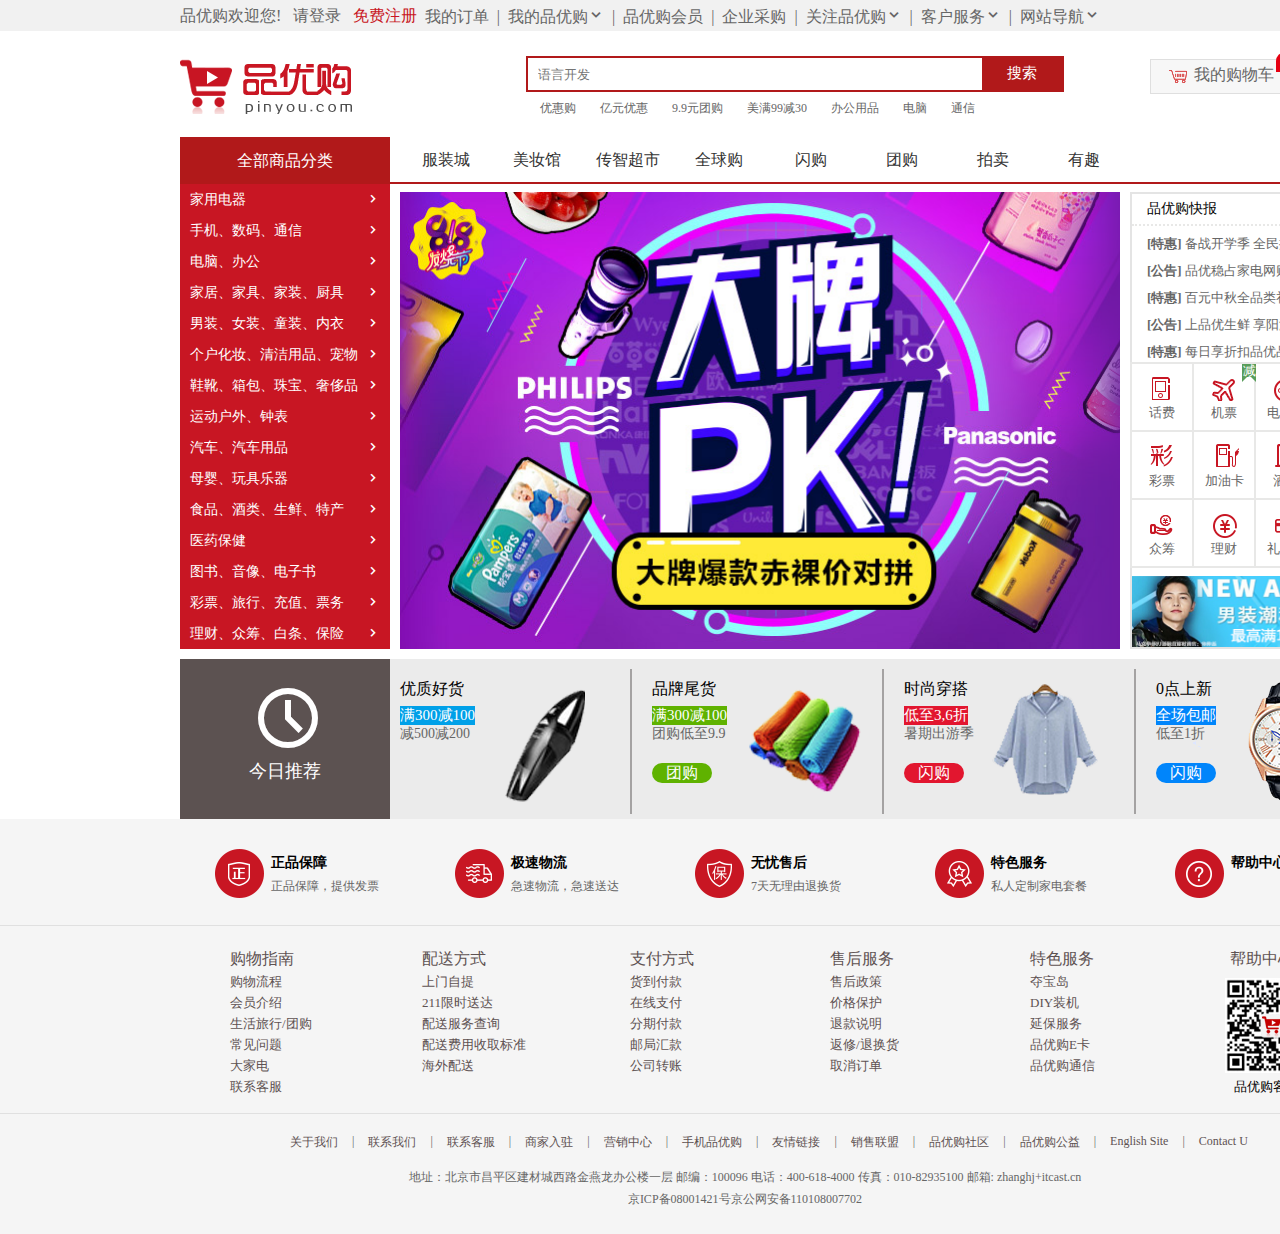
<file: index.html>
<!DOCTYPE html>
<html lang="en">
<head>
    <meta charset="UTF-8">
    <meta http-equiv="X-UA-Compatible" content="IE=edge">
    <meta name="viewport" content="width=device-width, initial-scale=1.0">
    <title>品优购</title>
    <!-- 网站说明 -->
    <meta name="description"
        content="品优购商城-专业的综合网上购物商城,销售家电、数码通讯、电脑、家居百货、服装服饰、母婴、图书、食品等数万个品牌优质商品.便捷、诚信的服务，为您提供愉悦的网上购物体验!" />
    <!-- 关键字 -->
    <meta name="keywords" content="网上购物,网上商城,手机,笔记本,电脑,MP3,CD,VCD,DV,相机,数码,配件,手表,存储卡,京东" />
    <!-- 引入favicon图标 -->
    <link rel="shortcut icon" href="photos/images/favicon.ico" />
    <!-- 引入字体图标 -->
    <link rel="stylesheet" href="style.css">
</head>
<body>
    <header class="header">
        <span>品优购欢迎您!</span>
        <a href="#" class="l1">请登录</a>
        <a href="register.html" class="l22">免费注册</a>
        <ul>
            <li ><a href="#">我的订单</a></li>
            <li>|</li>
            <li ><a href="#">我的品优购</a></li>
            <li>|</li>
            <li ><a href="#">品优购会员</a></li>
            <li>|</li>
            <li ><a href="#">企业采购</a></li>
            <li>|</li>
            <li ><a href="#">关注品优购</a></li>
            <li>|</li>
            <li ><a href="#">客户服务</a></li>
            <li>|</li>
            <li ><a href="#">网站导航</a></li>
        </ul>
    </header>
    <nav>
        <div class="left">
            <h1>
                <a href="index.html" title="品优购商城">品优购商城</a>
            </h1>
        </div>
        <div class="mid">
            <input type="search" name="" id="" placeholder="语言开发">
            <!-- <input type="button" value="搜索"> -->
            <button>搜索</button>
            <ul>
                <li><a href="#">优惠购</a></li>
                <li><a href="#">亿元优惠</a></li>
                <li><a href="#">9.9元团购</a></li>
                <li><a href="#">美满99减30</a></li>
                <li><a href="#">办公用品</a></li>
                <li><a href="#">电脑</a></li>
                <li><a href="#">通信</a></li>
            </ul>
        </div>
        <div class="right">
            <div class="shoppingcar"></div>
            <a href="list.html">我的购物车&nbsp;&nbsp;&nbsp;</a>
            <!-- <div class="juxing"></div>
            <div class="yuan">8</div> -->
            <span>8</span>
        </div>
    </nav>
    <article>
        <div class="left">
            <span class="top">全部商品分类</span>
            <span class="bottom">
                <ul>
                    <li><a href="#">家用电器</a></li>
                    <li><a href="list.html">手机、数码、通信</a></li>
                    <li><a href="#">电脑、办公</a></li>
                    <li><a href="#">家居、家具、家装、厨具</a></li>
                    <li><a href="#">男装、女装、童装、内衣</a></li>
                    <li><a href="#">个户化妆、清洁用品、宠物</a></li>
                    <li><a href="#">鞋靴、箱包、珠宝、奢侈品</a></li>
                    <li><a href="#">运动户外、钟表</a></li>
                    <li><a href="#">汽车、汽车用品</a></li>
                    <li><a href="#">母婴、玩具乐器</a></li>
                    <li><a href="#">食品、酒类、生鲜、特产</a></li>
                    <li><a href="#">医药保健</a></li>
                    <li><a href="#">图书、音像、电子书</a></li>
                    <li><a href="#">彩票、旅行、充值、票务</a></li>
                    <li><a href="#">理财、众筹、白条、保险</a></li>
                </ul>
            </span>
        </div>
        <div class="mid">
            <div class="top">
                <ul>
                    <li><a href="#">服装城</a></li>
                    <li><a href="#">美妆馆</a></li>
                    <li><a href="#">传智超市</a></li>
                    <li><a href="#">全球购</a></li>
                    <li><a href="#">闪购</a></li>
                    <li><a href="#">团购</a></li>
                    <li><a href="#">拍卖</a></li>
                    <li><a href="#">有趣</a></li>
                </ul>
            </div>
            <span></span>
            <div class="dapai"><img src="photos/images/pk.png" alt=""></div>
        </div>
        <div class="right">
            <div class="top">
                <div class="kuaibao">
                    <p>品优购快报</p>
                    <a href="#">更多</a>
                </div>
                <div class="mid-top">
                    <span>[特惠]</span>
                    <span><a href="#">备战开学季&nbsp;全民搬家购数码</a></span><br>
                    <span>[公告]</span>
                    <span><a href="#">品优稳占家电网购六成份额</a></span><br>
                    <span>[特惠]</span>
                    <span><a href="#">百元中秋全品类礼券限量领</a></span><br>
                    <span>[公告]</span>
                    <span><a href="#">上品优生鲜&nbsp;享阳澄湖大闸蟹</a></span><br>
                    <span>[特惠]</span>
                    <span><a href="#">每日享折扣品优品质优</a></span>
                </div>        
            </div>
            <div class="rmid">
                <ul>
                    <li class="one">
                        <a href="#">话费</a>
                    </li>
                    <li class="two">
                        <a href="#">机票</a>
                        <div class="juxing">减</div>
                        <div class="l23"></div>
                        <div class="r23"></div>                
                    </li>
                    <li class="three">
                        <a href="#">电影票</a>            
                    </li>
                    <li class="four">
                        <a href="#">游戏</a>
                    </li>
                    <li class="five">
                        <a href="#">彩票</a>
                    </li>
                    <li class="six">
                        <a href="#">加油卡</a>
                    </li>
                    <li class="seven">
                        <a href="#">酒店</a>           
                    </li>
                    <li class="eight">
                        <a href="#">火车票</a>         
                    </li>
                    <li class="nine">
                        <a href="#">众筹</a>                
                    </li>
                    <li class="ten">
                        <a href="#">理财</a>         
                    </li>
                    <li class="eleven">
                        <a href="#">礼品卡</a>                
                    </li>
                    <li class="twelve">
                        <a href="#"> 白条</a>               
                    </li>
                </ul>
            </div>
            <div class="bottom">
                <img src="photos/images/潮男.png" alt="">
            </div>
        </div>
    </article>
    <div class="tuijian">
        <div class="jinri">
            <p>今日推荐</p>
        </div>
        <ul>
            <li class="one">
                <h1>优质好货</h1>
                <p>满300减100</p>
                <p>减500减200</p>
            </li>
            <li></li>
            <li class="two">
                <h1>品牌尾货</h1>
                <p>满300减100</p>
                <p>团购低至9.9</p>
                <span>团购</span>
            </li>
            <li></li>
            <li class="three">
                <h1>时尚穿搭</h1>
                <p>低至3,6折</p>
                <p>暑期出游季</p>
                <span>闪购</span>
            </li>
            <li></li>
            <li class="four">
                <h1>0点上新</h1>
                <p>全场包邮</p>
                <p>低至1折</p>
                <span>闪购</span>
            </li>
        </ul>
    </div>
    <footer class="footer">
        <ul class="top">
            <li class="one">
                <span></span>
                <h1>正品保障</h1>
                <p>正品保障，提供发票</p>
            </li>
            <li class="two">
                <span></span>
                <h1>极速物流</h1>
                <p>急速物流，急速送达</p>
            </li>
            <li class="three">
                <span></span>
                <h1>无忧售后</h1>
                <p>7天无理由退换货</p>
            </li>
            <li class="four">
                <span></span>
                <h1>特色服务</h1>
                <p>私人定制家电套餐</p>
            </li>
            <li class="five">
                <span></span>
                <h1>帮助中心</h1>
            </li>
        </ul>
        <span class="shang"></span>
        <div class="l1">
            <ul>
                <li class="first"><a href="#">购物指南</a></li>
                <li><a href="#">购物流程</a></li>
                <li><a href="#">会员介绍</a></li>
                <li><a href="#">生活旅行/团购</a></li>
                <li><a href="#">常见问题</a></li>
                <li><a href="#">大家电</a></li>
                <li><a href="#">联系客服</a></li>
            </ul>
        </div>
        <div class="l2">
            <ul>
                <li class="first"><a href="#">配送方式</a></li>
                <li><a href="#">上门自提</a></li>
                <li><a href="#">211限时送达</a></li>
                <li><a href="#">配送服务查询</a></li>
                <li><a href="#">配送费用收取标准</a></li>
                <li><a href="#">海外配送</a></li>
            </ul>
        </div>
        <div class="l3">
            <ul>
                <li class="first"><a href="#">支付方式</a></li>
                <li><a href="#">货到付款</a></li>
                <li><a href="#">在线支付</a></li>
                <li><a href="#">分期付款</a></li>
                <li><a href="#">邮局汇款</a></li>
                <li><a href="#">公司转账</a></li>
            </ul>
        </div>
        <div class="l4">
            <ul>
                <li class="first"><a href="#">售后服务</a></li>
                <li><a href="#">售后政策</a></li>
                <li><a href="#">价格保护</a></li>
                <li><a href="#">退款说明</a></li>
                <li><a href="#">返修/退换货</a></li>
                <li><a href="#">取消订单</a></li>
            </ul>
        </div>
        <div class="l5">
            <ul>
                <li class="first"><a href="#">特色服务</a></li>
                <li><a href="#">夺宝岛</a></li>
                <li><a href="#">DIY装机</a></li>
                <li><a href="#">延保服务</a></li>
                <li><a href="#">品优购E卡</a></li>
                <li><a href="#">品优购通信</a></li>
            </ul>
        </div>
        <div class="l6">
            <ul>
                <li class="first"><a href="#">帮助中心</a></li>
            </ul>
            <p>品优购客户端</p>
        </div>
        <span class="xia"></span>
        <ul class="bottom2">
            <li><a href="#">关于我们</a></li>
            <li>|</li>
            <li><a href="#">联系我们</a></li>
            <li>|</li>
            <li><a href="#">联系客服</a></li>
            <li>|</li>
            <li><a href="#">商家入驻</a></li>
            <li>|</li>
            <li><a href="#">营销中心</a></li>
            <li>|</li>
            <li><a href="#">手机品优购</a></li>
            <li>|</li>
            <li><a href="#">友情链接</a></li>
            <li>|</li>
            <li><a href="#">销售联盟</a></li>
            <li>|</li>
            <li><a href="#">品优购社区</a></li>
            <li>|</li>
            <li><a href="#">品优购公益</a></li>
            <li>|</li>
            <li><a href="#">English&nbsp;Site</a></li>
            <li>|</li>
            <li><a href="#">Contact&nbsp;U</a></li>
        </ul>
        <div class="address">
            <p>地址：北京市昌平区建材城西路金燕龙办公楼一层 邮编：100096 电话：400-618-4000 
                传真：010-82935100 邮箱: zhanghj+itcast.cn</p>
            <p>京ICP备08001421号京公网安备110108007702</p>
        </div>
    </footer>
</body>
</html>
</file>
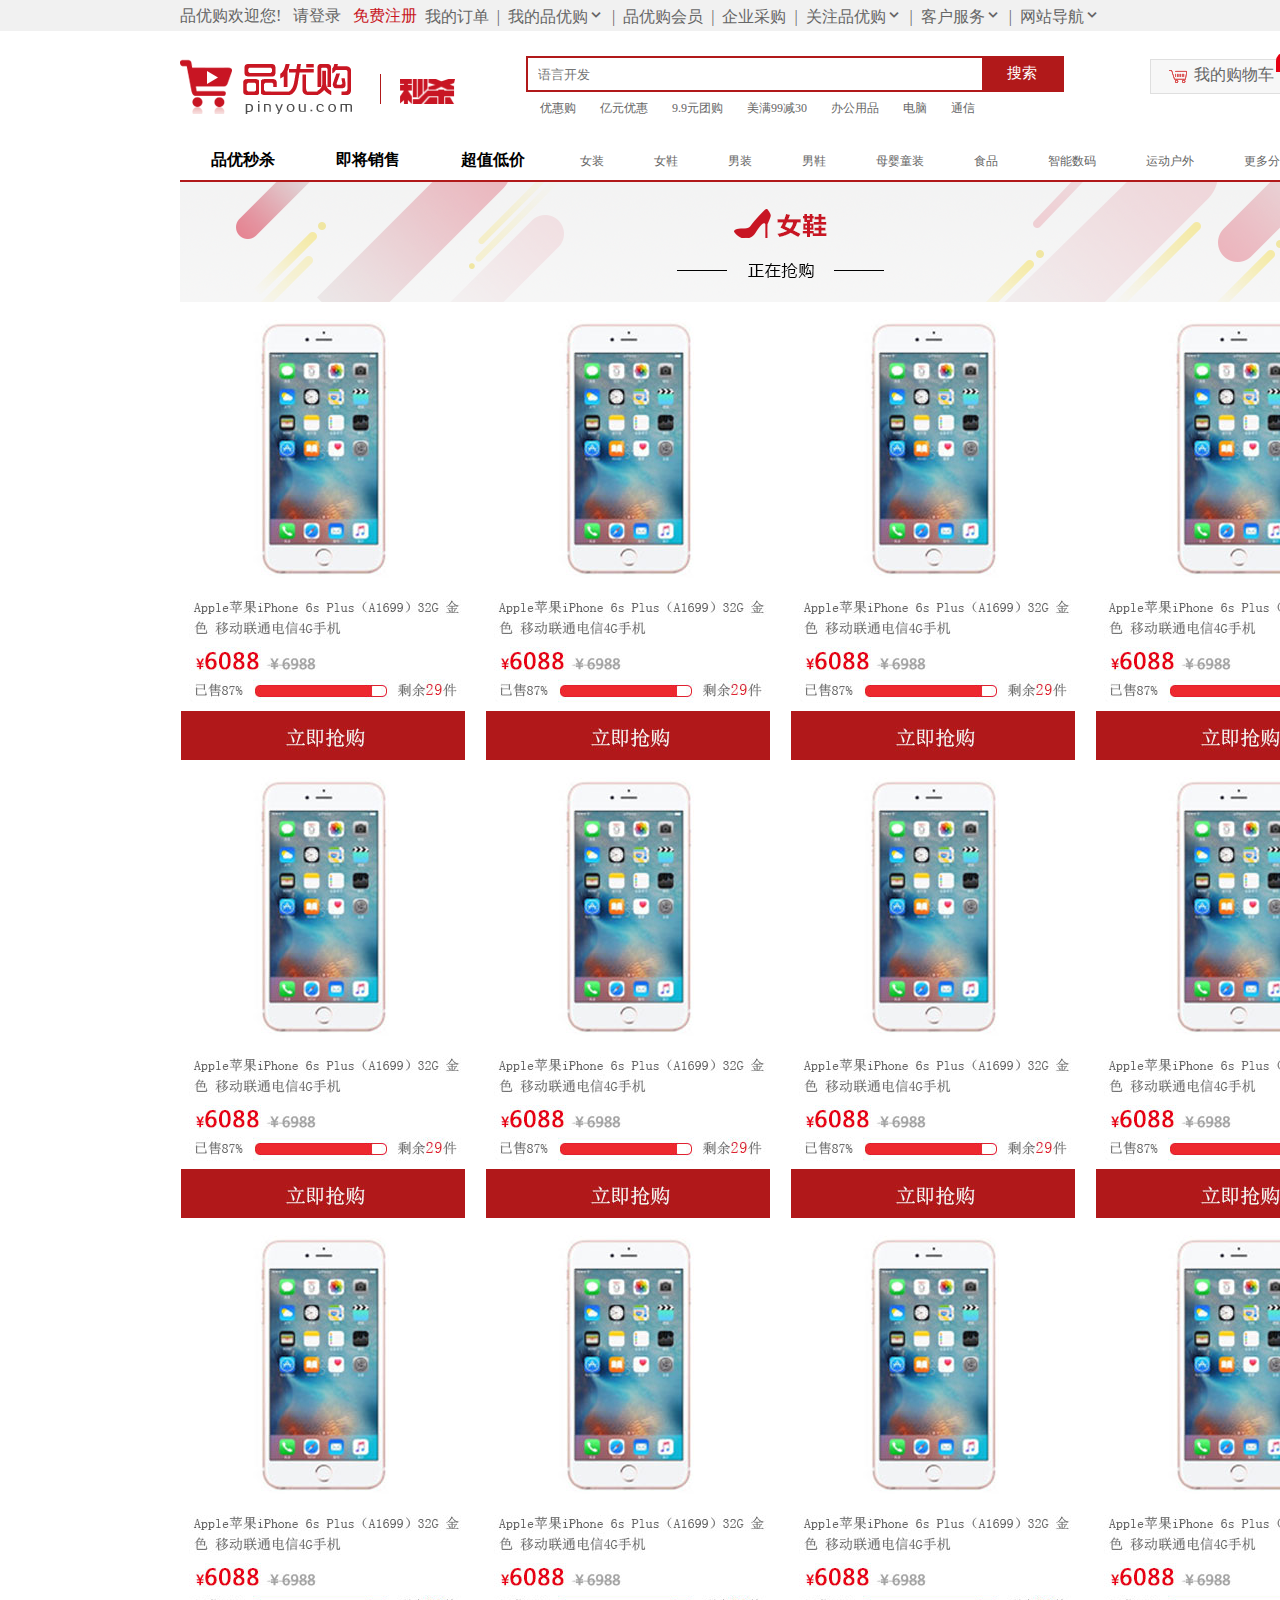
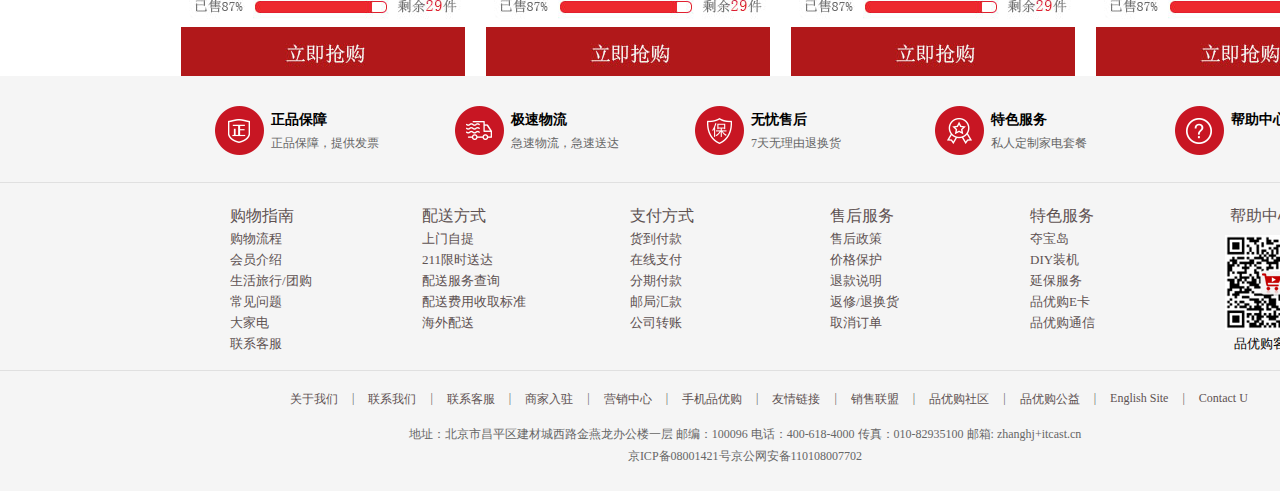
<file: list.html>
<!DOCTYPE html>
<html lang="en">
<head>
    <meta charset="UTF-8">
    <meta http-equiv="X-UA-Compatible" content="IE=edge">
    <meta name="viewport" content="width=device-width, initial-scale=1.0">
    <title>品优购</title>
    <!-- 网站说明 -->
    <meta name="description"
        content="列表页-专业的综合网上购物商城,销售家电、数码通讯、电脑、家居百货、服装服饰、母婴、图书、食品等数万个品牌优质商品.便捷、诚信的服务，为您提供愉悦的网上购物体验!" />
    <!-- 关键字 -->
    <meta name="keywords" content="网上购物,网上商城,手机,笔记本,电脑,MP3,CD,VCD,DV,相机,数码,配件,手表,存储卡,京东" />
    <!-- 引入favicon图标 -->
    <link rel="shortcut icon" href="photos/images/favicon.ico" />
    <!-- 引入字体图标 -->
    <link rel="stylesheet" href="style.css">
    <link rel="stylesheet" href="list.css">
</head>
<body>
    <header class="header">
        <span>品优购欢迎您!</span>
        <a href="#" class="l1">请登录</a>
        <a href="#" class="l22">免费注册</a>
        <ul>
            <li ><a href="#">我的订单</a></li>
            <li>|</li>
            <li ><a href="#">我的品优购</a></li>
            <li>|</li>
            <li ><a href="#">品优购会员</a></li>
            <li>|</li>
            <li ><a href="#">企业采购</a></li>
            <li>|</li>
            <li ><a href="#">关注品优购</a></li>
            <li>|</li>
            <li ><a href="#">客户服务</a></li>
            <li>|</li>
            <li ><a href="#">网站导航</a></li>
        </ul>
    </header>
    <nav>
        <div class="left">
            <h1>
                <a href="index.html" title="品优购商城">品优购商城</a>
            </h1>
        </div>
        <div class="miaosha1">
            <span></span>
            <img src="photos/images/秒杀.png" alt="">
        </div>
        <div class="mid">
            <input type="search" name="" id="" placeholder="语言开发">
            <button>搜索</button>
            <ul>
                <li><a href="#">优惠购</a></li>
                <li><a href="#">亿元优惠</a></li>
                <li><a href="#">9.9元团购</a></li>
                <li><a href="#">美满99减30</a></li>
                <li><a href="#">办公用品</a></li>
                <li><a href="#">电脑</a></li>
                <li><a href="#">通信</a></li>
            </ul>
        </div>
        <div class="right">
            <div class="shoppingcar"></div>
            <a href="#">我的购物车&nbsp;&nbsp;&nbsp;</a>
            <span>8</span>
        </div>
    </nav>
    <!-- 品优秒杀 -->
    <article class="article">
        <div class="a_content">
            <ul class="a_left">
                <li><a href="#">品优秒杀</a></li>
                <li><a href="#">即将销售</a></li>
                <li><a href="#">超值低价</a></li>
            </ul>
            <ul class="a_right">
                <li><a href="#">女装</a></li>
                <li><a href="#">女鞋</a></li>
                <li><a href="#">男装</a></li>
                <li><a href="#">男鞋</a></li>
                <li><a href="#">母婴童装</a></li>
                <li><a href="#">食品</a></li>
                <li><a href="#">智能数码</a></li>
                <li><a href="#">运动户外</a></li>
                <li><a href="#" class="a_right_li">更多分类</a></li>
            </ul>
            <div class="mid">
                <span></span>
            </div>
        </div>

    </article>
    <!-- 女鞋 -->
    <div class="shoes">
        <img src="photos/images/正在抢购.png" alt="">
    </div>
    <!-- 手机 -->
    <div class="iphones">
        <ul>
            <li></li>
            <li></li>
            <li></li>
            <li></li>
            <li></li>
            <li></li>
            <li></li>
            <li></li>
            <li></li>
            <li></li>
            <li></li>
            <li></li>
        </ul>
    </div>
    <footer class="footer">
        <ul class="top">
            <li class="one">
                <span></span>
                <h1>正品保障</h1>
                <p>正品保障，提供发票</p>
            </li>
            <li class="two">
                <span></span>
                <h1>极速物流</h1>
                <p>急速物流，急速送达</p>
            </li>
            <li class="three">
                <span></span>
                <h1>无忧售后</h1>
                <p>7天无理由退换货</p>
            </li>
            <li class="four">
                <span></span>
                <h1>特色服务</h1>
                <p>私人定制家电套餐</p>
            </li>
            <li class="five">
                <span></span>
                <h1>帮助中心</h1>
            </li>
        </ul>
        <span class="shang"></span>
        <div class="l1">
            <ul>
                <li class="first"><a href="#">购物指南</a></li>
                <li><a href="#">购物流程</a></li>
                <li><a href="#">会员介绍</a></li>
                <li><a href="#">生活旅行/团购</a></li>
                <li><a href="#">常见问题</a></li>
                <li><a href="#">大家电</a></li>
                <li><a href="#">联系客服</a></li>
            </ul>
        </div>
        <div class="l2">
            <ul>
                <li class="first"><a href="#">配送方式</a></li>
                <li><a href="#">上门自提</a></li>
                <li><a href="#">211限时送达</a></li>
                <li><a href="#">配送服务查询</a></li>
                <li><a href="#">配送费用收取标准</a></li>
                <li><a href="#">海外配送</a></li>
            </ul>
        </div>
        <div class="l3">
            <ul>
                <li class="first"><a href="#">支付方式</a></li>
                <li><a href="#">货到付款</a></li>
                <li><a href="#">在线支付</a></li>
                <li><a href="#">分期付款</a></li>
                <li><a href="#">邮局汇款</a></li>
                <li><a href="#">公司转账</a></li>
            </ul>
        </div>
        <div class="l4">
            <ul>
                <li class="first"><a href="#">售后服务</a></li>
                <li><a href="#">售后政策</a></li>
                <li><a href="#">价格保护</a></li>
                <li><a href="#">退款说明</a></li>
                <li><a href="#">返修/退换货</a></li>
                <li><a href="#">取消订单</a></li>
            </ul>
        </div>
        <div class="l5">
            <ul>
                <li class="first"><a href="#">特色服务</a></li>
                <li><a href="#">夺宝岛</a></li>
                <li><a href="#">DIY装机</a></li>
                <li><a href="#">延保服务</a></li>
                <li><a href="#">品优购E卡</a></li>
                <li><a href="#">品优购通信</a></li>
            </ul>
        </div>
        <div class="l6">
            <ul>
                <li class="first"><a href="#">帮助中心</a></li>
            </ul>
            <p>品优购客户端</p>
        </div>
        <span class="xia"></span>
        <ul class="bottom2">
            <li><a href="#">关于我们</a></li>
            <li>|</li>
            <li><a href="#">联系我们</a></li>
            <li>|</li>
            <li><a href="#">联系客服</a></li>
            <li>|</li>
            <li><a href="#">商家入驻</a></li>
            <li>|</li>
            <li><a href="#">营销中心</a></li>
            <li>|</li>
            <li><a href="#">手机品优购</a></li>
            <li>|</li>
            <li><a href="#">友情链接</a></li>
            <li>|</li>
            <li><a href="#">销售联盟</a></li>
            <li>|</li>
            <li><a href="#">品优购社区</a></li>
            <li>|</li>
            <li><a href="#">品优购公益</a></li>
            <li>|</li>
            <li><a href="#">English&nbsp;Site</a></li>
            <li>|</li>
            <li><a href="#">Contact&nbsp;U</a></li>
        </ul>
        <div class="address">
            <p>地址：北京市昌平区建材城西路金燕龙办公楼一层 邮编：100096 电话：400-618-4000 
                传真：010-82935100 邮箱: zhanghj+itcast.cn</p>
            <p>京ICP备08001421号京公网安备110108007702</p>
        </div>
    </footer>
</body>
</file>
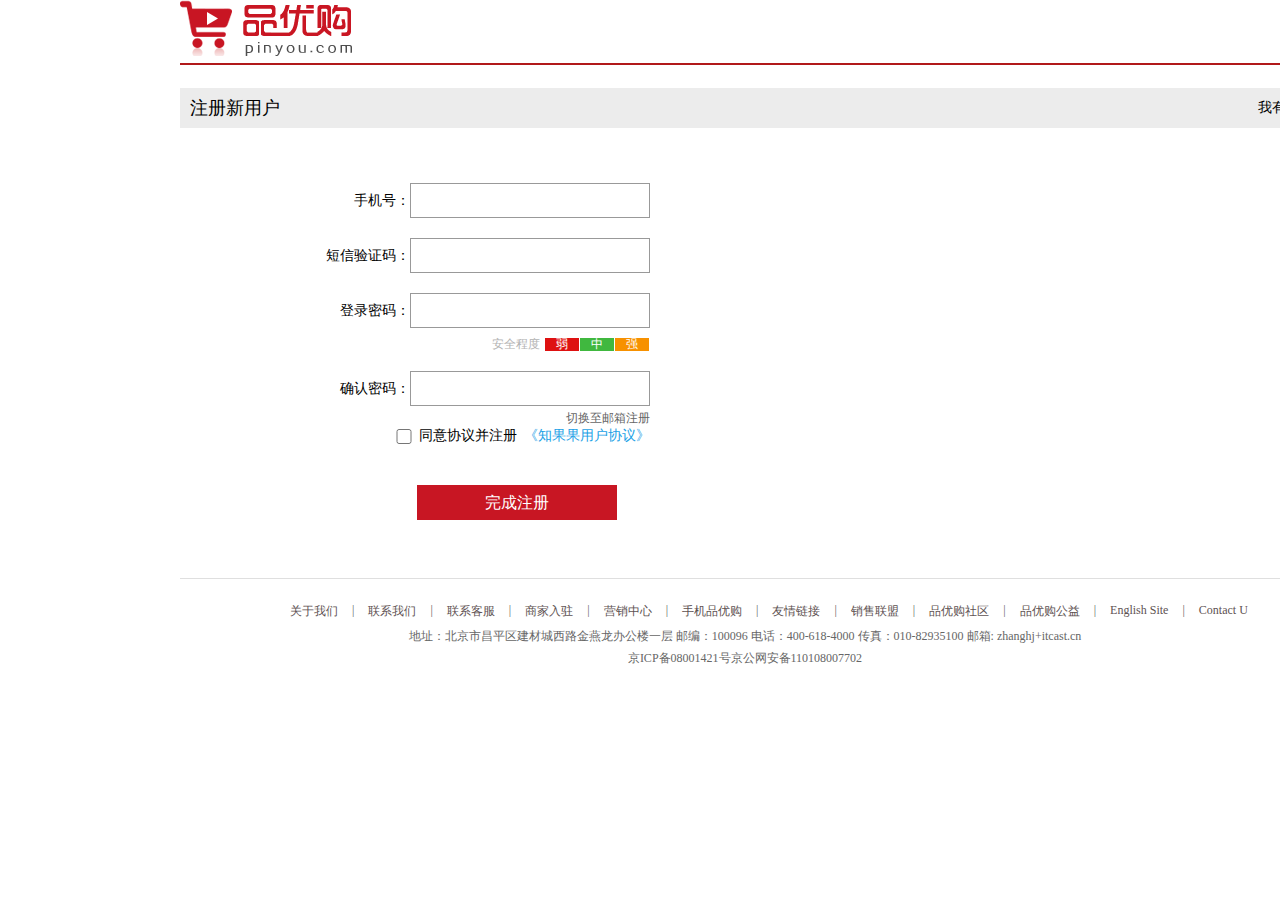
<file: register.html>
<!DOCTYPE html>
<html lang="en">
<head>
    <meta charset="UTF-8">
    <meta http-equiv="X-UA-Compatible" content="IE=edge">
    <meta name="viewport" content="width=device-width, initial-scale=1.0">
    <title>个人注册</title>
    
    <!-- 引入favicon图标 -->
    <link rel="shortcut icon" href="photos/images/favicon.ico" />
    <!-- 引入字体图标 -->
    <link rel="stylesheet" href="style.css">
    <link rel="stylesheet" href="register.css">
</head>
<body>
    <!-- logo图标 -->
    <header class="r_header">
        <div class="left">
            <h1>
                <a href="index.html" title="品优购商城">品优购商城</a>
            </h1>
        </div>
    </header>
    <!-- 注册新用户 -->
    <div class="r_article">
        <div class="r_register">
            <span class="r_one">注册新用户</span>
            <span class="r_two">我有账号，去<a href="#">登录</a></span>
        </div>
    </div>
    <div class="r_main">
        <span class="r_first">手机号：<input type="number" class="phoneNum"></span>
        <span class="r_second">短信验证码：<input type="number" class="checkNum"></span>
        <span class="r_third"> 登录密码：<input type="password" class="password"></span>
        <span class="r_fourth">
            <p>安全程度</p>
            <ul>
                <li class="r_one">弱</li>
                <li class="r_two">中</li>
                <li class="r_three">强</li>
            </ul>
        </span>
        <span class="r_fifth">确认密码：<input type="password" class="checkPwd"></span>
        <span class="r_sixth"><p>切换至邮箱注册</p></span>
        <span class="r_seventh"><input type="checkbox">&nbsp;&nbsp;同意协议并注册<a href="#">&nbsp;&nbsp;《知果果用户协议》</a></span>
        <div class="complete"><a href="#">完成注册</a></div>
    </div>
    <div class="hx">
        <span class="hengxian"></span>
    </div>
    <footer class="footer2">
        <ul class="bottom2">
            <li><a href="#">关于我们</a></li>
            <li>|</li>
            <li><a href="#">联系我们</a></li>
            <li>|</li>
            <li><a href="#">联系客服</a></li>
            <li>|</li>
            <li><a href="#">商家入驻</a></li>
            <li>|</li>
            <li><a href="#">营销中心</a></li>
            <li>|</li>
            <li><a href="#">手机品优购</a></li>
            <li>|</li>
            <li><a href="#">友情链接</a></li>
            <li>|</li>
            <li><a href="#">销售联盟</a></li>
            <li>|</li>
            <li><a href="#">品优购社区</a></li>
            <li>|</li>
            <li><a href="#">品优购公益</a></li>
            <li>|</li>
            <li><a href="#">English&nbsp;Site</a></li>
            <li>|</li>
            <li><a href="#">Contact&nbsp;U</a></li>
        </ul>
        <div class="address">
            <p>地址：北京市昌平区建材城西路金燕龙办公楼一层 邮编：100096 电话：400-618-4000 
                传真：010-82935100 邮箱: zhanghj+itcast.cn</p>
            <p>京ICP备08001421号京公网安备110108007702</p>
        </div>
    </footer>
</body>
</html>
</file>
<file: style.css>
* {
    padding: 0;
    margin: 0;
    box-sizing: border-box;
}
@font-face {
    font-family: 'icomoon';
    src:  url('photos/fonts/icomoon.eot?bj9glo');
    src:  url('photos/fonts/icomoon.eot?bj9glo#iefix') format('embedded-opentype'),
      url('photos/fonts/icomoon.ttf?bj9glo') format('truetype'),
      url('photos/fonts/icomoon.woff?bj9glo') format('woff'),
      url('photos/fonts/icomoon.svg?bj9glo#icomoon') format('svg');
    font-weight: normal;
    font-style: normal;
    font-display: block;
  }
li {
    list-style: none;
}
.header {
    width: 100%;
    height: 31px;
    background-color: rgb(241, 241, 241);
    line-height: 31px;
}
.header span {
    margin-left: 180px;
}
.header span, .l1 {
    color: rgb(102, 102, 102);
}
a {
    text-decoration: none;
}
.header .l1,.l22 {
    margin-left: 8px;
}
.header .l22{
    color: rgb(200, 22, 35);
}
.header ul {
    float: right;
    margin-right: 180px;
}
.header ul li{
    font-family: 'icomoon';
    float: left;
}
.header ul li a{
    margin-left: 0;
    color: rgb(102, 102, 102);
}
.header ul li a:hover {
    color: rgb(200, 22, 35);
}
.header ul li:nth-child(even) {
    color: rgb(102, 102, 102);
    margin-left: 8px;
    margin-right: 8px;
}
nav {
    position: relative;
    width: 1200px;
    height: 106px;
    margin-left: 180px;
}
/* 左边的品优购logo */
nav .left {
    position: absolute;
    top: 28px;
    width: 210px;
    height: 55px;
    background: url(photos/images/logo.png) no-repeat;
}
nav .left a{
    display: block;
    width: 210px;
    height: 55px;
    /* 隐藏h1内的文字 */
    /* font-size: 0; */
    text-indent: -9999px;
    overflow: hidden;
}
/* 中间的搜索模块 */
nav .mid {
    position: absolute;
    left: 346px;
    top: 25px;
    width: 538px;
    height: 36px;
    border: 2px solid #b1191a;
}
nav .mid input {
    float: left;
    width: 454px;
    height: 32px;
    border: 0;
    /* 去掉默认的蓝色边框 */
    outline: none;
    padding-left: 10px;
}
nav .mid button {
    cursor: pointer;
    float: left;
    width: 80px;
    height: 33px;
    background-color: #b1191a;
    margin-top: -1px;
    border: 0;
    outline: none;
    font-size: 15px;
    color: white;
}
nav .mid ul li a{
    float: left;
    text-decoration: none;
    color: #666;
    margin: 10px 12px 0 12px;
    font-size: 12px;
}
nav .mid ul li a:hover{
    color: #b1191a;
}
/* 右边的购物车 */
nav .right{
    position: absolute;
    top: 28px;
    right: 60px;
    width: 170px;
    height: 35px;
    background-color: #f7f7f7;
    border: 1px solid #dfdfdf;
}
nav .right .shoppingcar {
    float: left;
    width: 20px;
    height: 15px;
    margin-left: 18px;
    margin-top: 10px;
    background: url(photos/images/icons.png) -415px -90px;
}
nav .right a{
    font-family: 'icomoon';
    float: left;
    color: #666;
    margin-left: 5px;
    margin-top: 5px;
}
nav .right a:hover{
    color: #b1191a;
}
/* nav .right .juxing{
    float: left;
    width: 12px;
    height: 12px;
    margin-left: 125px;
    margin-top: -27px;
    background-color: #e60012;
}
nav .right .yuan{
    float: left;
    width: 20px;
    height: 20px;
    color: white;
    font-size: 17px;
    text-align: center;
    line-height: 20px;
    border-radius: 15px;
    margin-left: 125px;
    margin-top: -35px;
    background-color: #e60012;
} */
nav .right span{
    position: absolute;
    /* 不需要设置宽度，当里面元素过多让其自动撑开 */
    left: 125px;
    top: -8px;
    height: 20px;
    text-align: center;
    line-height: 20px;
    color: #fff;
    padding-left: 5px;
    padding-right: 5px;
    background-color: #e60012;
    border-radius: 10px 10px 10px 0;
}
/* 内容部分 */
article {
    position: relative;
    width: 1200px;
    height: 512px;
    margin-left: 180px;
}
/* 左边的物品分类 */
article .left{
    position: absolute;
    top: 0;
    left: 0;
    width: 210px;
    height: 510px;
    background-color: antiquewhite;
}
article .left .top{
    width: 210px;
    height: 47px;
    display: inline-block;
    background-color: #b1191a;
    color: #fff;
    font-size: 16px;
    text-align: center;
    line-height: 47px;
}
article .left .bottom{
    position: absolute;
    display: block;
    width: 210px;
    height: 465px;
    background-color: #c81623;
}
article .left .bottom ul li{
    color: rgb(255, 255, 255);
    width: 210px;
    height: 31px;
    line-height: 31px;
    font-size: 14px;
}
article .left .bottom ul li:hover {
    background-color: #f7f7f7;
    color: #c81623;
}
article .left .bottom ul li:hover a{
    color: #c81623;
}
article .left .bottom ul li a{
    margin-left: 10px;
    /* 因为浏览器给a标签设置了默认的颜色，所以不会继承父类的颜色 */
    color: white;
}
article .left .bottom ul li::after {
    content: '\e907';
    font-family: 'icomoon';
    float: right;
    margin-right: 10px;
}
/* 中间上面的关键词 */
article .mid .top {
    position: absolute;
    left: 220px;
    width: 730px;
    height: 45px;
    text-align: center;
    line-height: 45px;
}
article .mid .top ul li{
    float: left;
    width: 91.25px;
}
article .mid .top ul li:hover{
    background-color: #c81623;;
}
article .mid .top ul li:hover a{
    color: white;
}
article .mid .top ul li a{
    color: #333333;
}
/* 中间中间的横线 */
article .mid span{
    position: absolute;
    top: 45px;
    left: 210px;
    display: block;
    width: 990px;
    height: 2px;
    background-color: #b1191a;
}
/* 中间下面的大牌pk */
article .mid .dapai{
    position: absolute;
    top: 55px;
    left: 220px;
    width: 720px;
    height: 457px;
}
article .mid .dapai img{
    width: 100%;
    height: 100%;
}
/* 右边的快报 */
article .right {
    position: absolute;
    top: 55px;
    right: 0;
    width: 250px;
    height: 457px;
    border: 2px solid #e4e4e4;
}
article .right .top {
    float: left;
    width: 250px;
    height: 164px;
}
article .right .top .kuaibao{
    float: left;
    width: 245px;
    height: 32px;
    border-bottom: 2px #e8e8e7 dotted;
    background-color: #ffffff;
    padding-top: 6px;
    padding-left: 15px;
    font-size: 14px;
}
article .right .top .kuaibao p{
    display: inline-block;
}
article .right .top .kuaibao a{
    float: right;
    margin-right: 30px;
    color: rgb(132, 117, 117);
}
article .right .top .kuaibao a:hover{
    color: rgb(54, 50, 50);
}
article .right .top .kuaibao a::after{
    position: absolute;
    font-family: 'icomoon';
    content: '\e907';
    top: 10px;
    right: 7px;
}
/* 右边的特惠和公告 */
article .right .top .mid-top{
    padding-left: 15px;
    font-size: 13px;
    color: #666;
}
article .right .top .mid-top span:nth-of-type(odd){
    font-weight: 700;
    display: inline-block;
    margin-top: 9px;
}
article .right .top .mid-top span a{
    color: #666;
}
article .right .top .mid-top span a:hover{
    text-decoration: underline;
    color: rgb(54, 50, 50);
}
/* 右边的图标 */
article .right .rmid{
    position: absolute;
    top: 170px;
    width: 248px;
    height: 210px;
}
article .right .rmid ul li{
    float: left;
    width: 64px;
    height: 70px;
    border: 2px solid #e8e8e7;
    margin-left: -2px;
    margin-top: -2px;
    text-align: center;
    font-size: 13px;
    color: #666;
}
article .right .rmid ul li a{
    display: inline-block;
    margin-top: 40px;
    color: #666;
}
article .right .rmid ul li a:hover{
    color: #e60012;
}
article .right .rmid .one::after{
    position: absolute;
    content: '';
    top: 12px;
    left: 20px;
    width: 18px;
    height: 24px;
    background: url(photos/images/icons.png) no-repeat -20px -15px;
}
article .right .rmid .two::after{
    position: absolute;
    content: '';
    top: 12px;
    left: 80px;
    width: 29px;
    height: 29px;
    background: url(photos/images/icons.png) no-repeat -80px -15px;
}
article .right .rmid .three::after{
    position: absolute;
    content: '';
    top: 12px;
    left: 142px;
    width: 25px;
    height: 25px;
    background: url(photos/images/icons.png) no-repeat -142px -15px;
}
article .right .rmid .four::after{
    position: absolute;
    content: '';
    top: 12px;
    left: 204px;
    height: 25px;
    width: 25px;
    background: url(photos/images/icons.png) no-repeat -206px -15px;
}
article .right .rmid .five::after{
    position: absolute;
    content: '';
    top: 80px;
    left: 18px;
    height: 25px;
    width: 25px;
    background: url(photos/images/icons.png) no-repeat -17px -88px;
}
article .right .rmid .six::after{
    position: absolute;
    content: '';
    top: 80px;
    left: 82px;
    height: 25px;
    width: 25px;
    background: url(photos/images/icons.png) no-repeat -78px -88px;
}
article .right .rmid .seven::after{
    position: absolute;
    content: '';
    top: 80px;
    left: 142px;
    height: 25px;
    width: 25px;
    background: url(photos/images/icons.png) no-repeat -142px -88px;
}
article .right .rmid .eight::after{
    position: absolute;
    content: '';
    top: 80px;
    left: 205px;
    height: 25px;
    width: 25px;
    background: url(photos/images/icons.png) no-repeat -206px -88px;
}
article .right .rmid .nine::after{
    position: absolute;
    content: '';
    top: 150px;
    left: 18px;
    height: 25px;
    width: 25px;
    background: url(photos/images/icons.png) no-repeat -17px -159px;
}
article .right .rmid .ten::after{
    position: absolute;
    content: '';
    top: 150px;
    left: 80px;
    height: 25px;
    width: 25px;
    background: url(photos/images/icons.png) no-repeat -78px -159px;
}
article .right .rmid .eleven::after{
    position: absolute;
    content: '';
    top: 154px;
    left: 142px;
    height: 25px;
    width: 25px;
    background: url(photos/images/icons.png) no-repeat -142px -159px;
}
article .right .rmid .twelve::after{
    position: absolute;
    content: '';
    top: 147px;
    left: 205px;
    height: 25px;
    width: 25px;
    background: url(photos/images/icons.png) no-repeat -206px -159px;
}
/* 右边立减图标 */
article .right .rmid .two .juxing{
    position: absolute;
    top: 0;
    left: 110px;
    width: 14px;
    height: 13px;
    text-align: center;
    line-height: 13px;
    color: white;
    background-color: #589d5a;
    /* 提升优先级 */
    z-index: 1;
}
article .right .rmid .two .l23{
    position: absolute;
    top: 6px;
    left: 110px;
    width: 0;
    height: 0;
    border: 6px solid transparent;
    border-left: 6px solid #589d5a;
}
article .right .rmid .two .r23{
    position: absolute;
    top: 6px;
    left: 112px;
    width: 0;
    height: 0;
    border: 6px solid transparent;
    border-right: 6px solid #589d5a;
}
/* 右下的潮男 */
article .right .bottom{
    position: absolute;
    bottom: 0;
    width: 250px;
    height: 71px;
}
article .right .bottom img{
    width: 100%;
    height: 100%;
}
/* 今日推荐 */
.tuijian {
    position: relative;
    width: 1200px;
    height: 160px;
    background-color: #ebebeb;
    margin-left: 180px;
    margin-top: 10px;
}
/* 左边的今日推荐 */
.tuijian .jinri{
    position: absolute;
    width: 210px;
    height: 100%;
    background-color: #5c5251;
    color: #fff;
    text-align: center;
}
.tuijian .jinri p{
    font-size: 18px;
    margin-top: 100px;
}
.tuijian .jinri::before{
    position: absolute;
    content: '\e901';
    font-family: 'icomoon';
    top: 30px;
    left: 78px;
    font-size: 60px;
}
/* 右边的优质货物 */
.tuijian ul{
    position: absolute;
    left: 210px;
    margin-left: 10px;
}
.tuijian ul li:nth-child(odd){
    float: left;
    /* width: 236px; */
    width: 210px;
    height: 160px;
    padding-top: 20px;
}
.tuijian ul li:nth-child(even){
    float: left;
    height: 145px;
    width: 2px;
    background-color: #a4a2a2;
    margin-left: 20px;
    margin-right: 20px;
    margin-top: 10px;
}
.tuijian ul li h1{
    font-size: 16px;
    font-weight: 400;
}
.tuijian ul li:nth-child(odd) p:first-of-type{
    margin-top: 6px;
    display: inline-block;
    color: #fff;
    font-size: 15px;
}
.tuijian ul li:nth-child(odd) p:last-of-type{
    color: #666666;
    font-size: 14px;
}
.tuijian ul .one{
    position: relative;
}
.tuijian ul .two{
    position: relative;
}
.tuijian ul .three{
    position: relative;
}
.tuijian ul .four{
    position: relative;
}
.tuijian ul .one p:first-of-type{
    background-color: #00a0e8;
}
.tuijian ul .two p:first-of-type{
    background-color: #5fb200;
}
.tuijian ul .three p:first-of-type{
    background-color: #e2162f;
}
.tuijian ul .four p:first-of-type{
    background-color: #0085fb;
}
.tuijian ul li span{
    display: inline-block;
    width: 60px;
    height: 20px;
    text-align: center;
    border-radius: 10px;
    color: #fff;
    margin-top: 20px;
}
.tuijian ul .two span{
    background-color: #5fb200;
}
.tuijian ul .three span{
    background-color: #e2162f;
}
.tuijian ul .four span{
    background-color: #0085fb;
}
.tuijian ul .one::after {
    content: '';
    position: absolute;
    top: 30px;
    right: 25px;
    width: 80px;
    height: 115px;
    background: url(photos/images/图层150.png) no-repeat;
}
.tuijian ul .two::after {
    content: '';
    position: absolute;
    top: 30px;
    right: 0;
    width: 113px;
    height: 103px;
    background: url(photos/images/图层149.png) no-repeat;
}
.tuijian ul .three::after {
    content: '';
    position: absolute;
    top: 25px;
    right: 15px;
    width: 107px;
    height: 111px;
    background: url(photos/images/图层148.png) no-repeat;
}
.tuijian ul .four::after {
    content: '';
    position: absolute;
    top: 22px;
    right: 40px;
    width: 133px;
    height: 122px;
    background: url(photos/images/图层151.png) no-repeat;
}
/* 底部帮助中心 */
.footer {
    position: relative;
    width: 100%;
    height: 415px;
    background-color: #f5f5f5;
}
/* 横线两条 */
.footer .shang{
    position: absolute;
    bottom: 308px;
    left: 0;
    width: 100%;
    height: 1px;
    background-color: #e0e0e0;
}
.footer .xia{
    position: absolute;
    bottom: 120px;
    left: 0;
    width: 100%;
    height: 1px;
    background-color: #e0e0e0;
}
/* 上面的正品保障 */
.footer .top{
    margin-left: 180px;
    width: 1200px;
    height: 110px;
}
.footer .top li{
    float: left;
    margin-left: 35px;
    margin-right: 35px;
    width: 170px;
    height: 110px;
}
.footer .top li h1{
    font-size: 14px;
    margin-top: 35px;
}
.footer .top li p{
    font-size: 12px;
    margin-top: 6px;
    color: #666666;
}
.footer .top span{
    float: left;
    width: 49px;
    height: 49px;
    margin-top: 30px;
    margin-right: 7px;
}
.footer .top .one span{
    background-image: url(photos/images/正.png);
}
.footer .top .two span{
    background-image: url(photos/images/急速.png);
}
.footer .top .three span{
    background-image: url(photos/images/保.png);
}
.footer .top .four span{
    background-image: url(photos/images/特色.png);
}
.footer .top .five span{
    background-image: url(photos/images/帮助.png);
}
/* 中间的指南 */
.footer a{
    color: #5e5252;
}
.footer a:hover{
    color: #0c0c0c;
}
.footer .l1,.l2,.l3,.l4,.l5,.l6{
    position: absolute;
    top: 110px;
    width: 200px;
    height: 185px;
    font-size: 13px;
    padding-left: 50px;
}
.footer .l1 ul{
    margin-top: 20px;
}
.footer .l2 ul{
    margin-top: 20px;
}
.footer .l3 ul{
    margin-top: 20px;
}
.footer .l4 ul{
    margin-top: 20px;
}
.footer .l5 ul{
    margin-top: 20px;
}
.footer .l6 ul{
    margin-top: 20px;
}
.footer ul li{
    margin-bottom: 3px;
}
.footer .first{
    font-size: 16px;
}
.footer .l1{
    left: 180px;
}
.footer .l2{
    left: 372px;
}
.footer .l3{
    left: 580px;
}
.footer .l4{
    left: 780px;
}
.footer .l5{
    left: 980px;
}
.footer .l6{
    left: 1180px;
}
.footer .l6 p::before{
    content: '';
    display: block;
    width: 95px;
    height: 95px;
    background: url(photos/images/二维码.png);
    margin-top: 5px;
    margin-bottom: 5px;
}
.footer .l6 p{
    display: inline-block;
    text-align: center;
    margin-left: -5px;
}
/* 关于我们 */
.footer .bottom2{
    position: absolute;
    top: 315px;
    left: 290px;
}
.footer .bottom2 li{
    float: left;
    font-size: 12px;
    color: #666;
}
.footer .bottom2 li:nth-child(even){
    margin-left: 14px;
    margin-right: 14px;
}
.footer .bottom2 li a:hover{
    text-decoration: underline;
}
/* 地址 */
.address{
    position: absolute;
    top: 345px;
    left: 370px;
    width: 750px;
    height: 70px;
    text-align: center;
    font-size: 12px;
    color: #666;
}
.address p{
    margin-top: 5px;
}
</file>
<file: register.css>
/* 品优购logo */
.r_header .left {
    position: relative;
    top: 0;
    left: 180px;
    width: 1200px;
    height: 65px;
    background: url(photos/images/logo.png) no-repeat;
    border-bottom: 2px solid #b1191a;
}
.r_header .left a{
    display: block;
    width: 210px;
    height: 55px;
    text-indent: -9999px;
    overflow: hidden;
}
/* 注册新用户 */
.r_article .r_register {
    margin-left: 180px;
    margin-top: 23px;
    height: 40px;
    width: 1200px;
    background-color: #ececec;
    line-height: 40px;
    padding-left: 10px;
    padding-right: 10px;
}
.r_one {
    float: left;
    font-size: 18px;
}
.r_two {
    float: right;
    font-size: 14px;
}
.r_two  a{
    color: #c81623;
}
/* 注册框 */
.r_main span {
    float: right;
    display: block;
    margin-right: 630px;
    font-size: 14px;
}
.r_main span input{
    width: 240px;
    height: 35px;
    outline: none;
    border: 1px solid #999;
}
.r_main .r_first{
    margin-top: 55px;
}
.r_main .r_second,.r_third{
    margin-top: 20px;
}
.r_main .r_fourth{
    margin-top: 10px;
    height: 13px;
    line-height: 13px;
}
.r_main .r_fourth p{
    float: left;
    display: inline;
    color: #b3b3b3;
    font-size: 12px;
    margin-right: 5px;
}
.r_main .r_fourth ul{
    display: inline;
}
.r_main .r_fourth ul li{
    float: left;
    text-align: center;
    margin-right: 1px;
    width: 34px;
    font-size: 12px;
    color: white;
}
.r_main .r_fourth .r_one{
    background-color: #de1111;
}
.r_main .r_fourth .r_two{
    background-color: #40b83f;
}
.r_main .r_fourth .r_three{
    background-color: #f79100;
}
.r_main .r_fifth{
    margin-top: 20px;
}
.r_main .r_sixth{
    font-size: 12px;
    color: #666;
    margin-top: 4px;
}
.r_main .r_seventh input{
    width: 16px;
    height: 15px;
    border: 1px solid #999;
    vertical-align: middle;
}
.r_main .r_seventh a{
    color: #1ba1e6;
}
/* 完成注册按钮 */
.complete {
    float: right;
    width: 200px;
    height: 35px;
    background-color: #c81623;
    text-align: center;
    line-height: 35px;
    margin-right: 663px;
    color: #fff;
    margin-top: 40px;
}
.complete  a{
    color: #fff;
}
/* 下面的横线 */
.hx {
    position: relative;
    margin-top: 450px;
}
.hengxian{
    position: absolute;
    left: 180px;
    width: 1200px;
    height: 1px;
    background-color: #dfdfdf;
}
/* 关于我们 */
.footer2 {
    position: relative;
    height: 120px;
}
.footer2 a{
    color: #5e5252;
}
.footer2 a:hover{
    color: #0c0c0c;
}
.footer2 .bottom2{
    position: absolute;
    top: 25px;
    left: 290px;
}
.footer2 .bottom2 li{
    float: left;
    font-size: 12px;
    color: #666;
}
.footer2 .bottom2 li:nth-child(even){
    margin-left: 14px;
    margin-right: 14px;
}
.footer2 .bottom2 li a:hover{
    text-decoration: underline;
}
/* 地址 */
.footer2 .address{
    position: absolute;
    top: 45px;
    left: 370px;
    width: 750px;
    height: 70px;
    text-align: center;
    font-size: 12px;
    color: #666;
}
.footer2 .address p{
    margin-top: 5px;
}
</file>
<file: list.css>
/* 秒杀图片 */
nav .miaosha1 {
    position: absolute;
    top: 43px;
    left: 200px;
    width: 76px;
    height: 30px;
}
nav .miaosha1 span{
    display: inline-block;
    height: 30px;
    width: 1px;
    background-color: #b1191a;
    margin-right: 15px;
}
nav .miaosha1 img{
    width: 55px;
    height: 25px;
}
.article {
    position: relative;
    width: 1200px;
    height: 45px;
}
.article .a_left li{
    float: left;
    width: 125px;
    height: 45px;
    text-align: center;
    line-height: 45px;
    font-weight: 700 ;
}
.article .a_left li a{
    font-size: 16px;
    color: black;
}
.article .a_left li a:hover{
    color: #c40d0d;
}
.article .a_right li{
    height: 45px;
    float: left;
    text-align: center;
    line-height: 45px;
    margin-left: 25px;
    margin-right: 25px;
}
.article .a_right li a{
    color: #666;
    font-size: 12px;
}
.article .a_right .article .a_right_li{
    position: relative;
}
.article .a_right .a_right_li::after{
    font-family: 'icomoon';
    content: '\e900';
    top: 2px;
    position: absolute;
}
.article .a_right li a:hover{
    color: #c40d0d;
    text-decoration: underline;
}
/* 中间中间的横线 */
.article .mid span{
    position: absolute;
    top: 43px;
    left: 0;
    width: 100%;
    height: 2px;
    background-color: #b1191a;
}
/* 女鞋 */
.shoes{
    position: relative;
    left: 180px;
    width: 1200px;
    height: 120px;
}
.shoes img{
    width: 100%;
    height: 100%;
}
/* 手机界面 */
.iphones {
    position: relative;
    left: 180px;
    height: 1374px;
    width: 1200px;
}
.iphones ul li {
    float: left;
    width: 285px;
    height: 458px;
    background: url(photos/images/apple.jpg) no-repeat;
    margin-right: 20px;
    /* li本身就有边框 */
    border: 1px solid transparent;
    overflow: hidden;
}
.iphones ul li:nth-child(4n) {
    margin-right: 0;
}
.iphones ul li:hover{
    border: 1px solid #b1191a;
}
</file>
